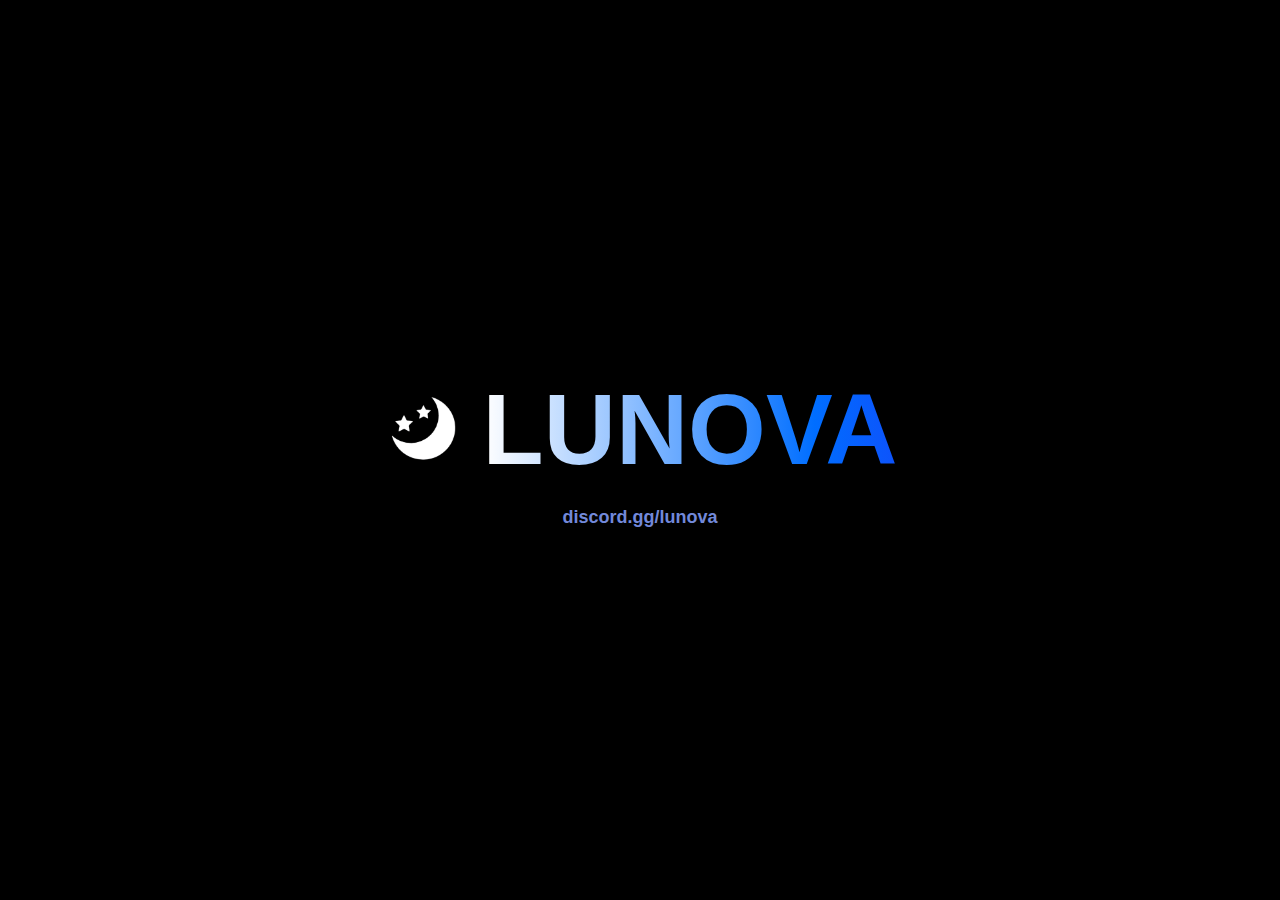
<file: index.html>
<!DOCTYPE html>
<html lang="en">
<head>
    <meta charset="UTF-8">
    <meta name="viewport" content="width=device-width, initial-scale=1.0">

    <meta name="description" content="Lunova is a file-shraing and streaming network with high speed and 99% no sttuters, best services for the cheapest prices">
    <meta name="keywords" content="lunova, lunova cheats, fortnite, cheats, cheating, lunova.lol, cheap products, subscription, innovative, discord">

    <title>LUNOVA - discord.gg/lunova</title>
    <link rel="stylesheet" href="style.css">
</head>
<body>
    <div class="content">
        <div class="text-container">
            <img src="logo.png" alt="Logo" class="logo">
            <h1 class="animated-text">LUNOVA</h1>
        </div>
        <a href="https://discord.gg/lunova" class="discord-link">discord.gg/lunova</a>
    </div>

    <script src="script.js"></script>
</body>
</html>
</file>
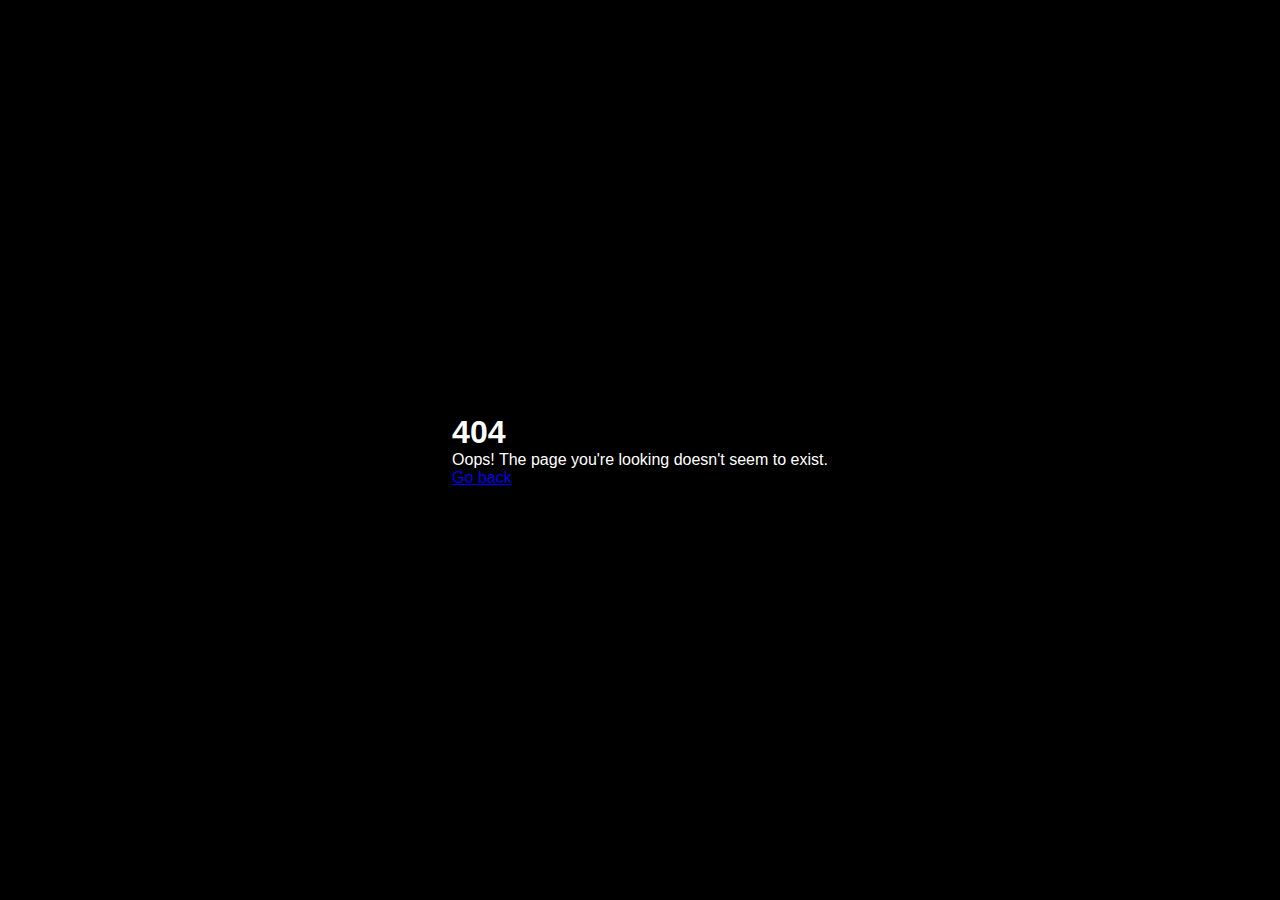
<file: error/index.html>
<!DOCTYPE html>
<html lang="en">
<head>
    <meta charset="UTF-8">
    <meta name="viewport" content="width=device-width, initial-scale=1.0">
    
    <title>Page Not Found</title>
    <link rel="stylesheet" href="/style.css">
</head>
<body>
    <div class="error-container">
        <h1 class="error-code">404</h1>
        <p class="error-message">Oops! The page you're looking doesn't seem to exist.</p>
        <a href="https://lunova.lol" class="home-link">Go back</a>
    </div>
</body>
</html>
</file>
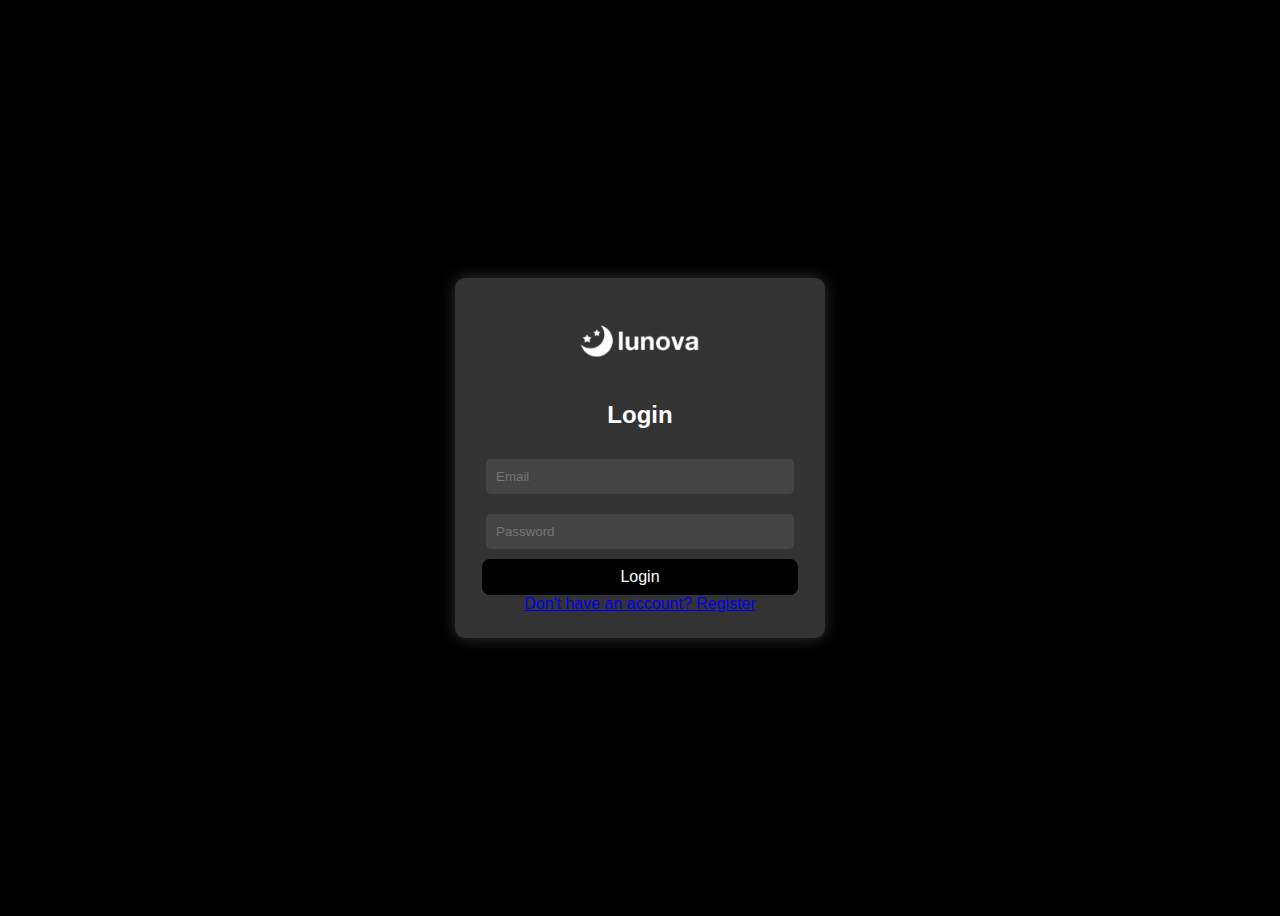
<file: credentials/login.html>
<!DOCTYPE html>
<html lang="en">
<head>
    <meta charset="UTF-8">
    <meta name="viewport" content="width=device-width, initial-scale=1.0">
    <title>Login</title>
    <link rel="stylesheet" href="login.css">
</head>
<body>
    <div class="container">
        <img src="logo.png" alt="Logo" class="logo"> <!-- Logo Added -->
        <h2>Login</h2>
        <form action="login.php" method="POST">
            <input type="email" name="email" placeholder="Email" required>
            <input type="password" name="password" placeholder="Password" required>
            <button class="login-btn" type="submit">Login</button>
        </form>
        <a href="register.html">Don't have an account? Register</a>
    </div>
</body>
</html>
</file>
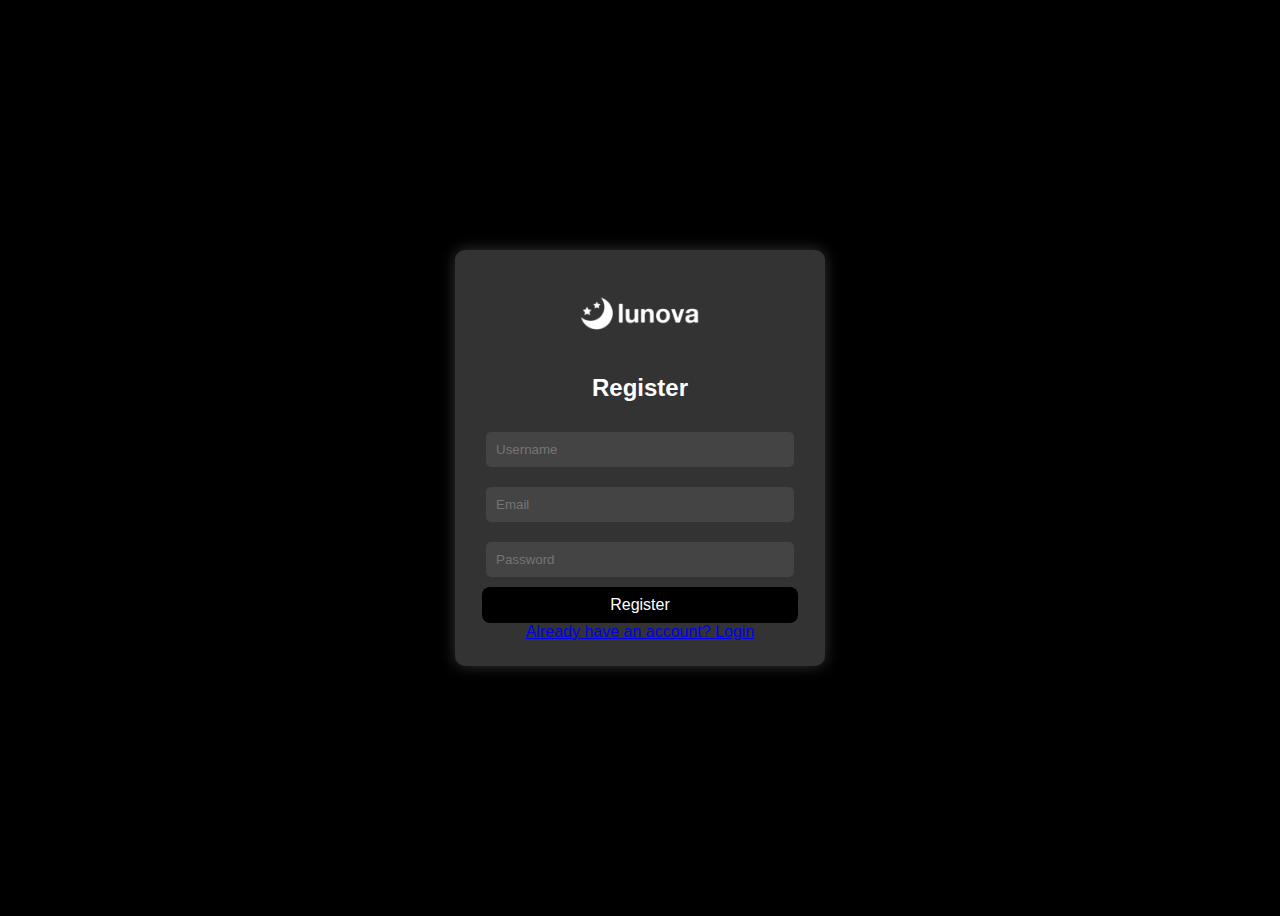
<file: credentials/register.html>
<!DOCTYPE html>
<html lang="en">
<head>
    <meta charset="UTF-8">
    <meta name="viewport" content="width=device-width, initial-scale=1.0">
    <title>Register</title>
    <link rel="stylesheet" href="register.css">
</head>
<body>
    <div class="container">
        <img src="logo.png" alt="Logo" class="logo"> <!-- Logo Added -->
        <h2>Register</h2>
        <form action="register.php" method="POST">
            <input type="text" name="username" placeholder="Username" required>
            <input type="email" name="email" placeholder="Email" required>
            <input type="password" name="password" placeholder="Password" required>
            <button type="submit">Register</button>
        </form>
        <a href="login.html">Already have an account? Login</a>
    </div>
</body>
</html>
</file>
<file: credentials/login.css>
body {
    background-color: #000000;
    color: #ffffff;
    font-family: Arial, sans-serif;
    display: flex;
    justify-content: center;
    align-items: center;
    height: 100vh;
}

.container {
    text-align: center;
    background: #333;
    padding: 25px;
    border-radius: 10px;
    box-shadow: 0 0 15px rgba(255, 255, 255, 0.2);
    width: 320px;
}

.logo {
    width: 120px;  /* Adjust to make it smaller */
    height: auto;  /* Keeps aspect ratio */
    max-width: 100%;  /* Prevents it from exceeding container */
    display: block;
    margin: 0 auto 15px; /* Centers it */
    object-fit: contain;  /* Ensures the full image is shown */
}



h2 {
    color: #ffffff;
}

input {
    width: 90%;
    padding: 10px;
    margin: 10px 0;
    border: none;
    border-radius: 5px;
    background: #444;
    color: #fff;
}

/* Unique Login Button Style */
.login-btn {
    width: 99%;
    padding: 9px;
    border: none;
    border-radius: 8px;
    background: #000000;
    color: white;
    font-size: 16px;
    cursor: pointer;
    transition: 0.3s ease;
}

.login-btn:hover {
    background: #ff2e00;
}
</file>
<file: credentials/register.css>
body {
    background-color: #000000;
    color: #ffffff;
    font-family: Arial, sans-serif;
    display: flex;
    justify-content: center;
    align-items: center;
    height: 100vh;
}

.container {
    text-align: center;
    background: #333;
    padding: 25px;
    border-radius: 10px;
    box-shadow: 0 0 15px rgba(255, 255, 255, 0.2);
    width: 320px;
}

.logo {
    width: 120px;  /* Adjust to make it smaller */
    height: auto;  /* Keeps aspect ratio */
    max-width: 100%;  /* Prevents it from exceeding container */
    display: block;
    margin: 0 auto 15px; /* Centers it */
    object-fit: contain;  /* Ensures the full image is shown */
}


h2 {
    color: #ffffff;
}

input {
    width: 90%;
    padding: 10px;
    margin: 10px 0;
    border: none;
    border-radius: 5px;
    background: #444;
    color: #fff;
}

/* Register Button - Different from Login */
button {
    width: 99%;
    padding: 9px;
    border: none;
    border-radius: 8px;
    background: #000000;
    color: white;
    font-size: 16px;
    cursor: pointer;
    transition: 0.3s ease;
}

button:hover {
    background: #4dff4d;
}
</file>
<file: style.css>
/* Basic Reset */
* {
  margin: 0;
  padding: 0;
  box-sizing: border-box;
}

/* Body and background */
body {
  font-family: Arial, sans-serif;
  background-color: #000000;  /* Pure black background */
  color: #ffffff;  /* White text for contrast */
  height: 100vh;
  display: flex;
  justify-content: center;
  align-items: center;
}

/* Center content */
.content {
  text-align: center;
}

/* Container for text and logo */
.text-container {
  display: flex;
  align-items: center;
  justify-content: center;
}

/* Logo styling */
.logo {
  width: 80px;  /* Adjust as needed */
  height: 80px;  /* Adjust as needed */
  margin-right: 20px;
}

/* Animation for random gradient rainbow text */
.animated-text {
  font-size: 100px;  /* Larger text */
  font-weight: bold;
  background: linear-gradient(90deg, #ffffff, #006eff, #3400f0, #ff00c8, #ffe600, #ff0000);
  background-size: 400% 400%;
  animation: gradientAnimation 10s ease infinite;
  -webkit-background-clip: text;
  color: transparent;
}

/* Discord link style */
.discord-link {
  display: block;
  margin-top: 20px;
  font-size: 18px;
  color: #7289da;
  text-decoration: none;
  font-weight: bold;
  transition: color 0.3s;
}

.discord-link:hover {
  color: #99aab5;
}

/* Random gradient animation */
@keyframes gradientAnimation {
  0% {
      background-position: 100% 0;
  }
  50% {
      background-position: 0 100%;
  }
  100% {
      background-position: 100% 0;
  }
}
/* Basic Reset */
* {
  margin: 0;
  padding: 0;
  box-sizing: border-box;
}

/* Body and background */
body {
  font-family: Arial, sans-serif;
  background-color: #000000;  /* Pure black background */
  color: #ffffff;  /* White text for contrast */
  height: 100vh;
  display: flex;
  justify-content: center;
  align-items: center;
}

/* Center content */
.content {
  text-align: center;
}

/* Container for text and logo */
.text-container {
  display: flex;
  align-items: center;
  justify-content: center;
}

/* Logo styling */
.logo {
  width: 80px;  /* Adjust as needed */
  height: 80px;  /* Adjust as needed */
  margin-right: 20px;
}

/* Animation for random gradient rainbow text */
.animated-text {
  font-size: 100px;  /* Larger text */
  font-weight: bold;
  background: linear-gradient(90deg, #ffffff, #006eff, #3400f0, #ff00c8, #ffe600, #ff0000);
  background-size: 400% 400%;
  animation: gradientAnimation 10s ease infinite;
  -webkit-background-clip: text;
  color: transparent;
}

/* Discord link style */
.discord-link {
  display: block;
  margin-top: 20px;
  font-size: 18px;
  color: #7289da;
  text-decoration: none;
  font-weight: bold;
  transition: color 0.3s;
}

.discord-link:hover {
  color: #99aab5;
}

/* Random gradient animation */
@keyframes gradientAnimation {
  0% {
      background-position: 100% 0;
  }
  50% {
      background-position: 0 100%;
  }
  100% {
      background-position: 100% 0;
  }
}
</file>
